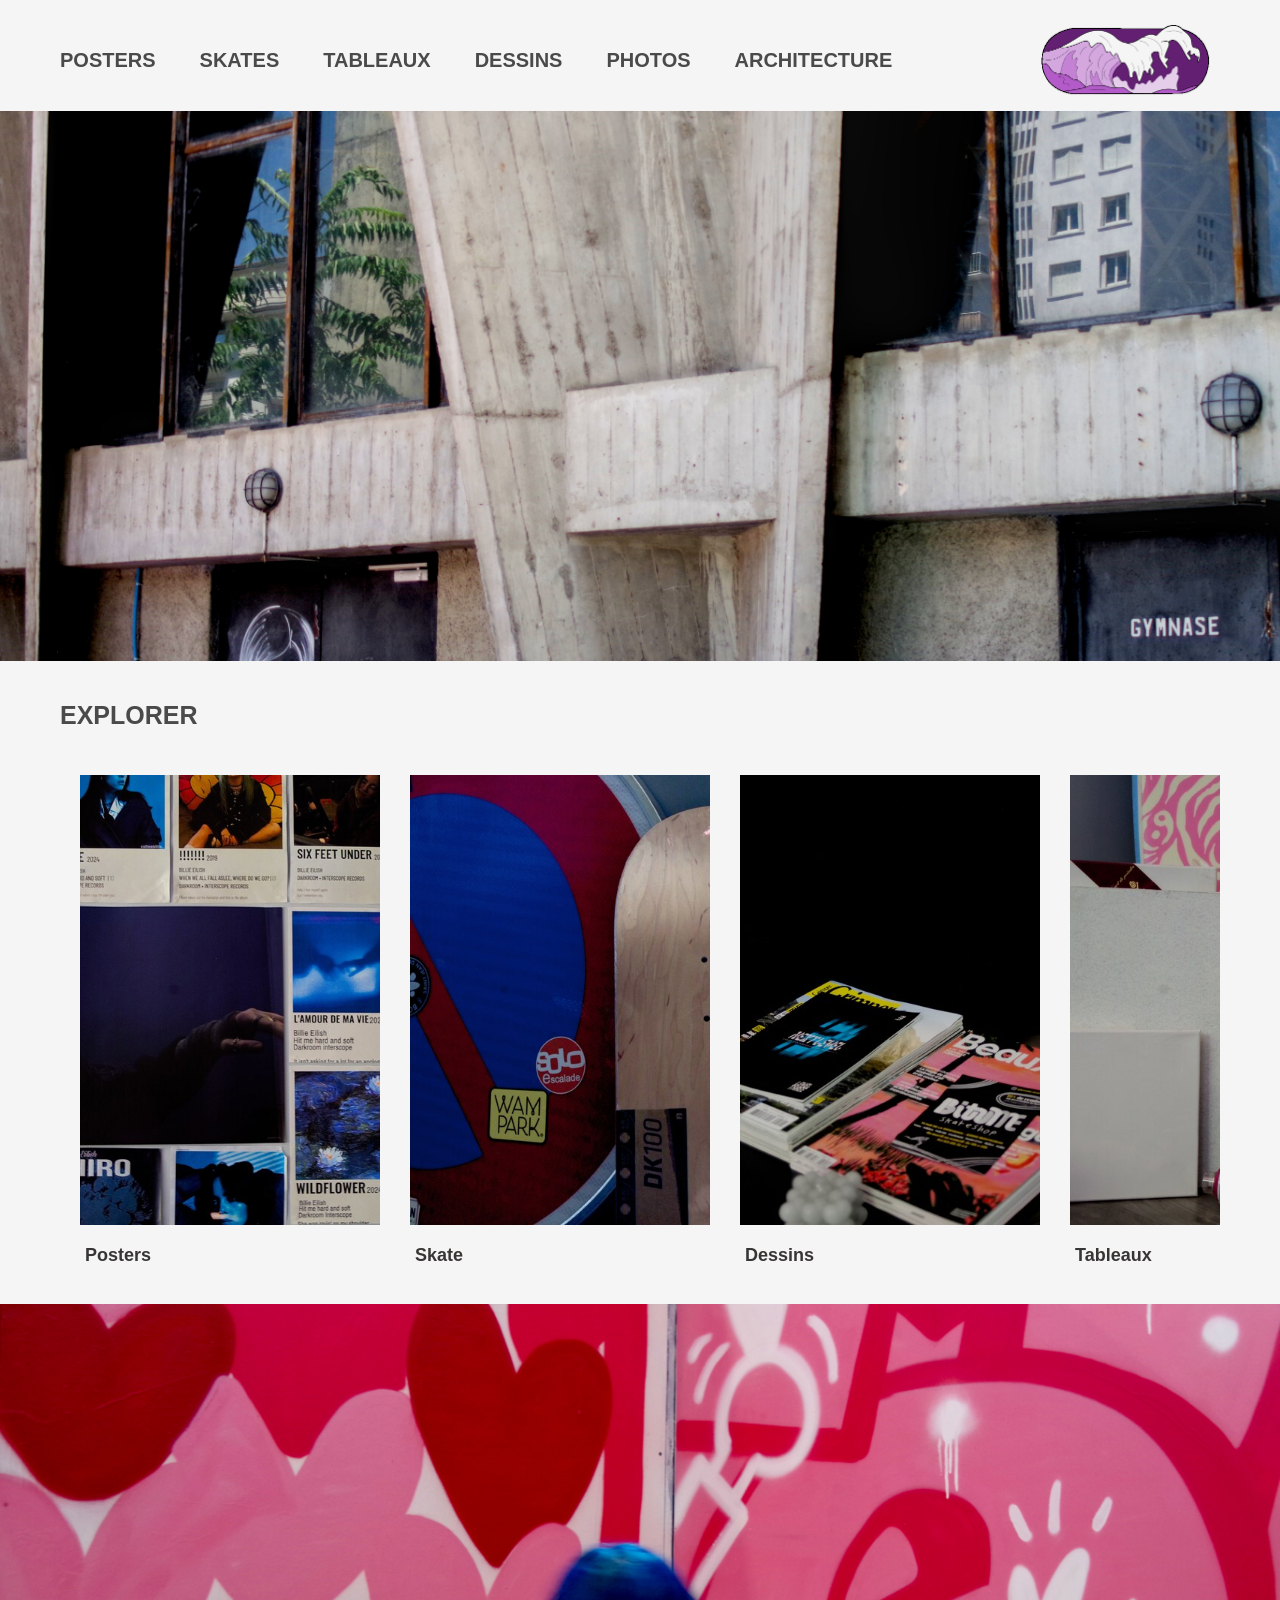
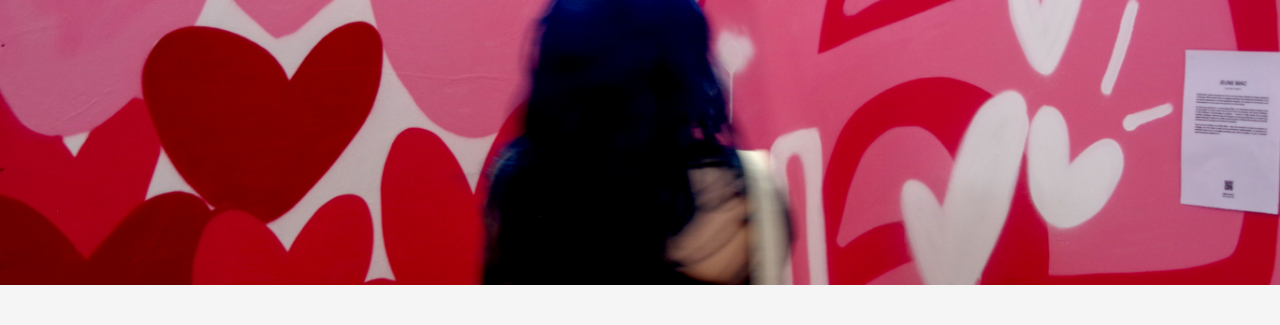
<file: index.html>
<!DOCTYPE html>
<html lang="fr">

<head>

  <title>the wave</title>
  <meta charset="utf-8"/>
  <link href="style1.css" rel="stylesheet"/>

</head>

<body>
 
   <nav class="banniere">
    <div class="onglets">
     <a class="marg" href="poster.html">Posters</a>
     <a href="skate.html">Skates</a>
     <a href="tableau.html">Tableaux</a>
	   <a href="dessin.html">Dessins</a>
	   <a href="photos.html">Photos</a>
     <a href="architecture.html">architecture</a>
    </div>
    <a href="index.html" class="logo-lien"><img src="logo/logo.png"></a>
   </nav>

   <img class="bandeau" src="accueil/1.jpg">

<p class="titre">
 explorer
</p>

<div class="accueil">

    <a href="poster.html" class="acueil">
        <img src="accueil/A.jpg">
        <p>Posters</p>
    </a>

    <a href="skate.html" class="acueil">
        <img src="accueil/B.jpg">
        <p>Skate</p>
    </a>

    <a href="autocollant.html" class="acueil">
       <img src="accueil/C.jpg">
        <p>Dessins</p>
    </a>

    <a href="tableau.html" class="acueil">
        <img src="accueil/D.jpg">
        <p>Tableaux</p>
    </a>

    <a href="photos.html" class="acueil">
        <img src="accueil/E.jpg">
        <p>Photographie</p>
    </a>

    <a href="architecture.html" class="acueil">
        <img src="accueil/F.jpg">
        <p>Architecture</p>
    </a>

</div>

 <img class="bandeau" src="accueil/2.jpg">
   
<script src="script.js"></script>
</body>

</html>
</file>
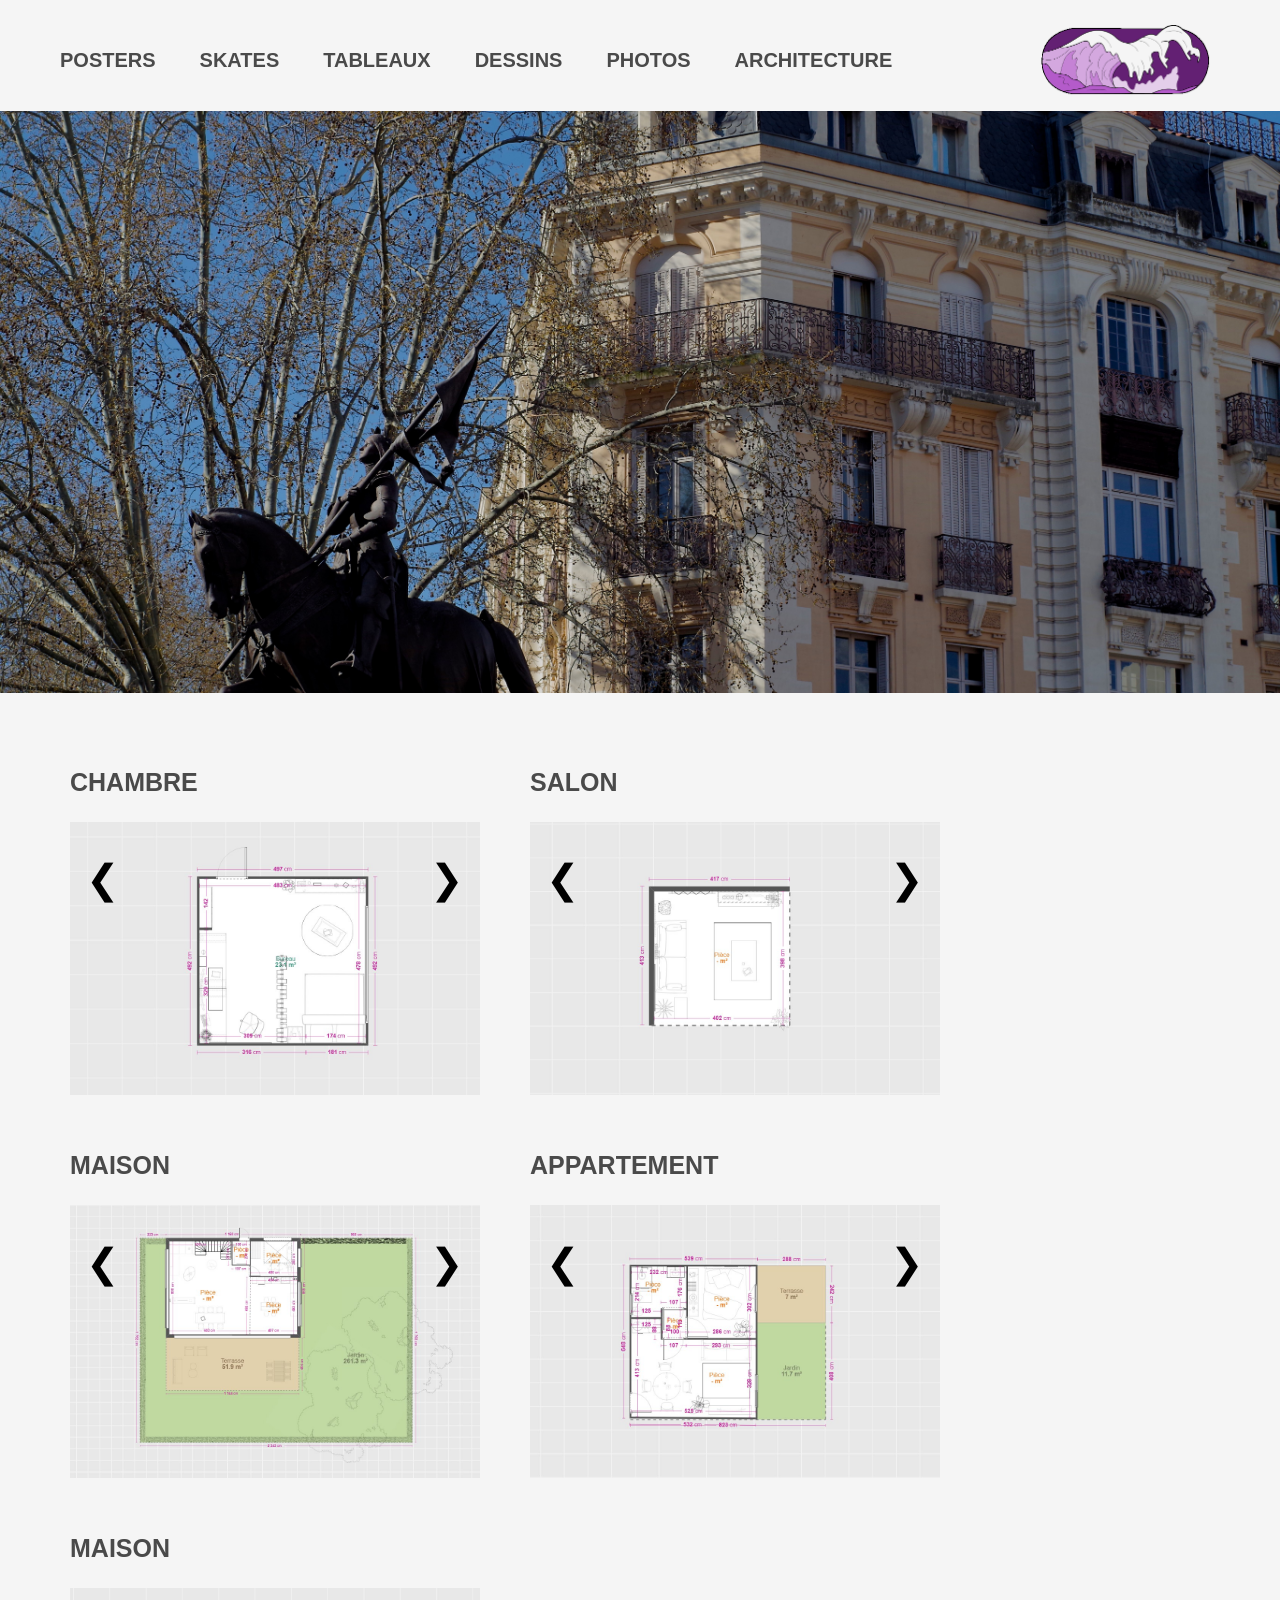
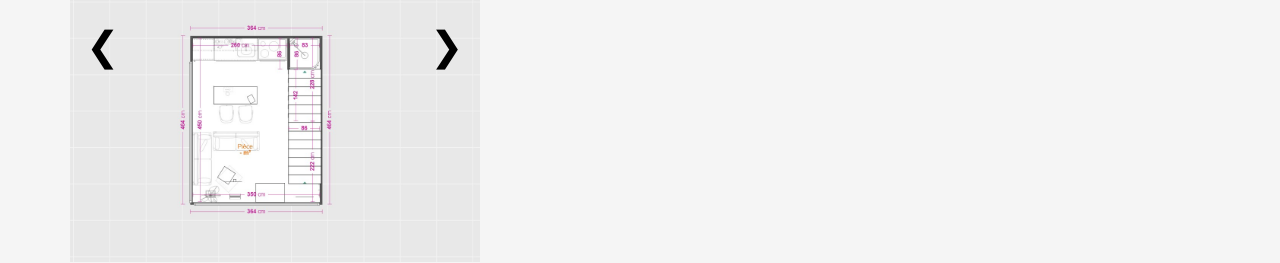
<file: architecture.html>
<!DOCTYPE html>
<html lang="fr">

<head>

  <title>the wave</title>
  <meta charset="utf-8"/>
  <link href="style1.css" rel="stylesheet"/>

</head>

<body>
 
   <nav class="banniere">
    <div class="onglets">
     <a class="marg" href="poster.html">Posters</a>
     <a href="skate.html">Skates</a>
     <a href="tableau.html">Tableaux</a>
	  <a href="dessin.html">Dessins</a>
	  <a href="photos.html">Photos</a>
     <a href="architecture.html">architecture</a>
    </div>
    <a href="index.html" class="logo-lien"><img src="logo/logo.png"></a>
   </nav>
   
   <img class="bandeau" src="archi/6.jpg">

<div class="archit">

 <div class="archi">
  <span>
   <p class="titre">
      Chambre
   </p>
   <button class="prev">❮</button>
   <img src="archi/1/plan.jpg" class="active">
   <img src="archi/1/3D.jpg">
   <button class="next">❯</button>
  </span>
 </div>


 <div class="archi">
  <span>
   <p class="titre">
    Salon
   </p>
   <button class="prev">❮</button>
   <img src="archi/2/plan.jpg" class="active">
   <img src="archi/2/3D.jpg">
   <button class="next">❯</button>
  </span>
 </div>


 <div class="archi">
  <span>
   <p class="titre">
    Maison
   </p>
   <button class="prev">❮</button>
   <img src="archi/3/plan1.jpg" class="active">
   <img src="archi/3/plan2.jpg">
   <img src="archi/3/plan3.jpg">
   <img src="archi/3/3D1.png">
   <img src="archi/3/3D2.png">
   <img src="archi/3/3D3.jpg">
   <button class="next">❯</button>
  </span>
 </div>


 <div class="archi">
  <span>
   <p class="titre">
    Appartement
   </p>
   <button class="prev">❮</button>
   <img src="archi/4/plan.jpg" class="active">
   <img src="archi/4/3D.jpg">
   <button class="next">❯</button>
  </span>
 </div>


 <div class="archi">
  <span>
   <p class="titre">
    Maison
   </p>
   <button class="prev">❮</button>
   <img src="archi/5/plan1.jpg" class="active">
   <img src="archi/5/plan2.jpg">
   <img src="archi/5/plan3.jpg">
   <img src="archi/5/3D1.jpg">
   <img src="archi/5/3D2.jpg">
   <img src="archi/5/3D3.jpg">
   <button class="next">❯</button>
  </span>
 </div>

</div>


<script src="script.js"></script>
</body>

</html>
</file>
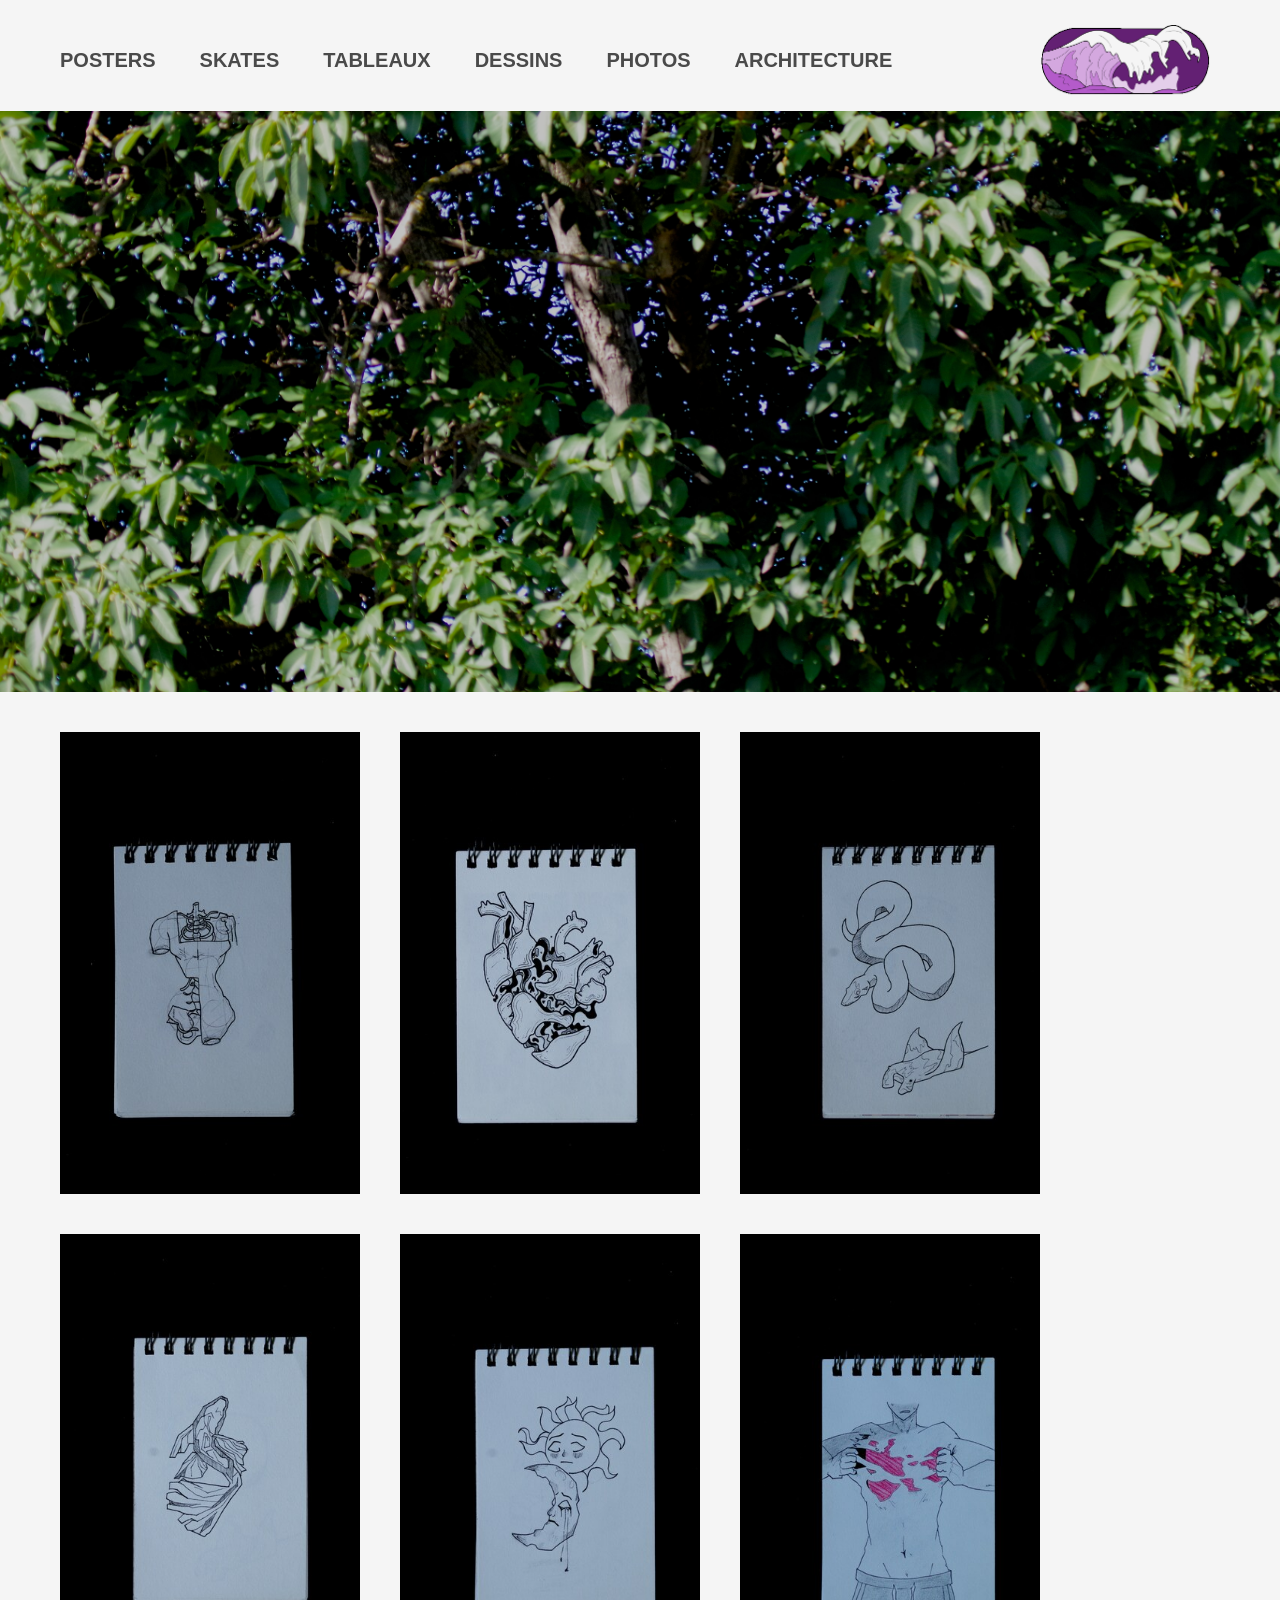
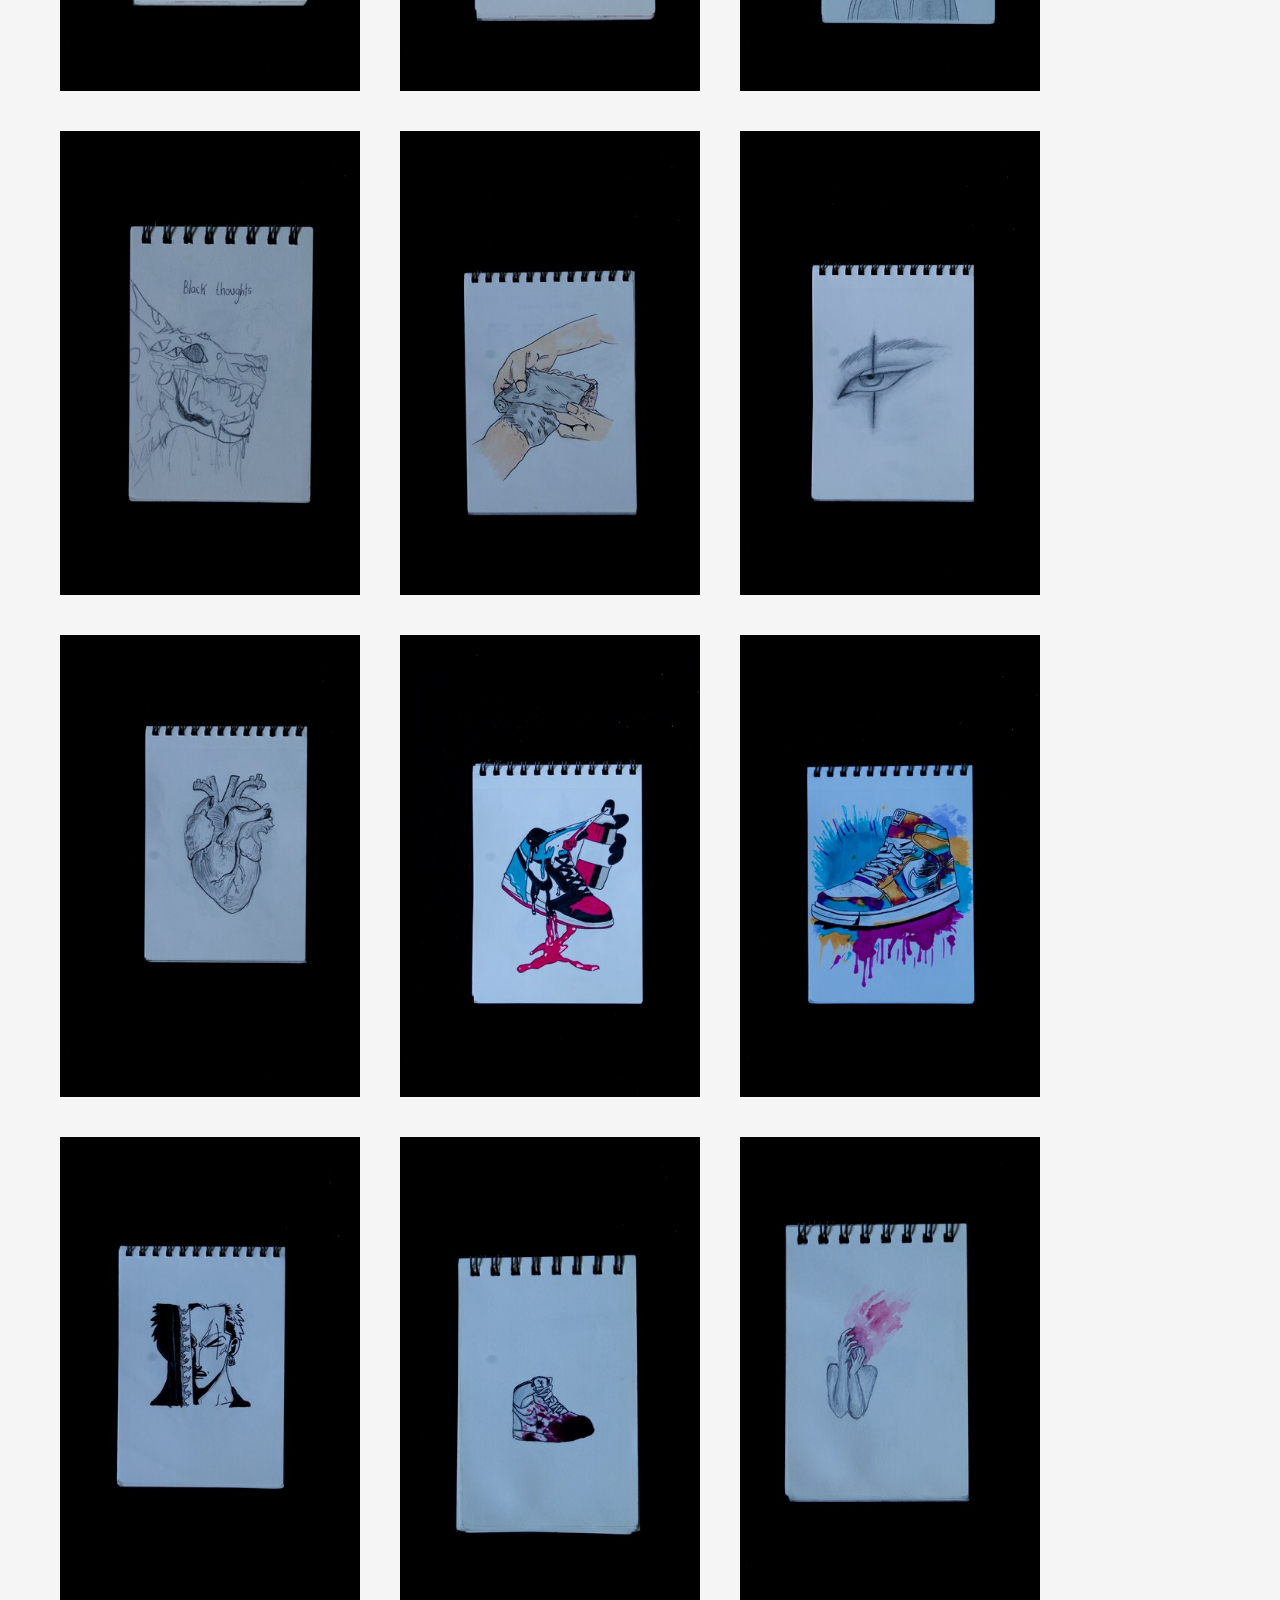
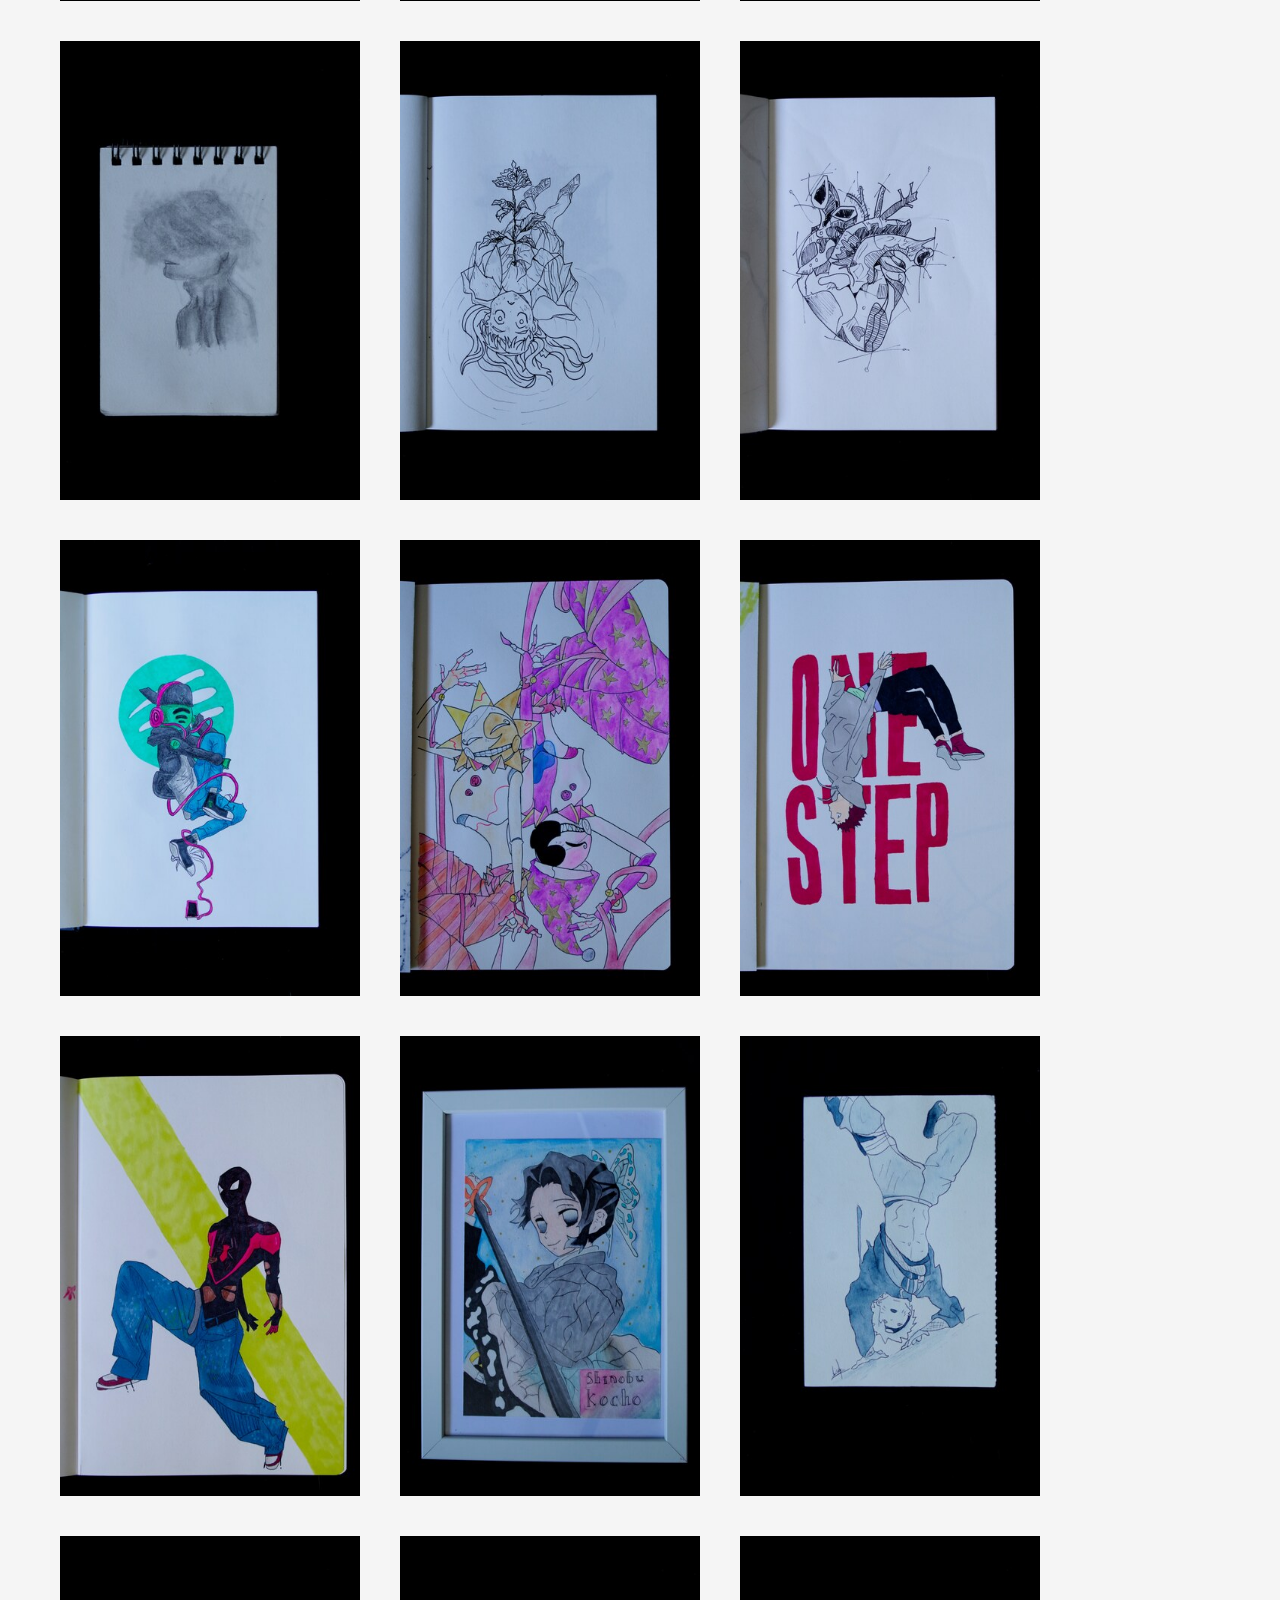
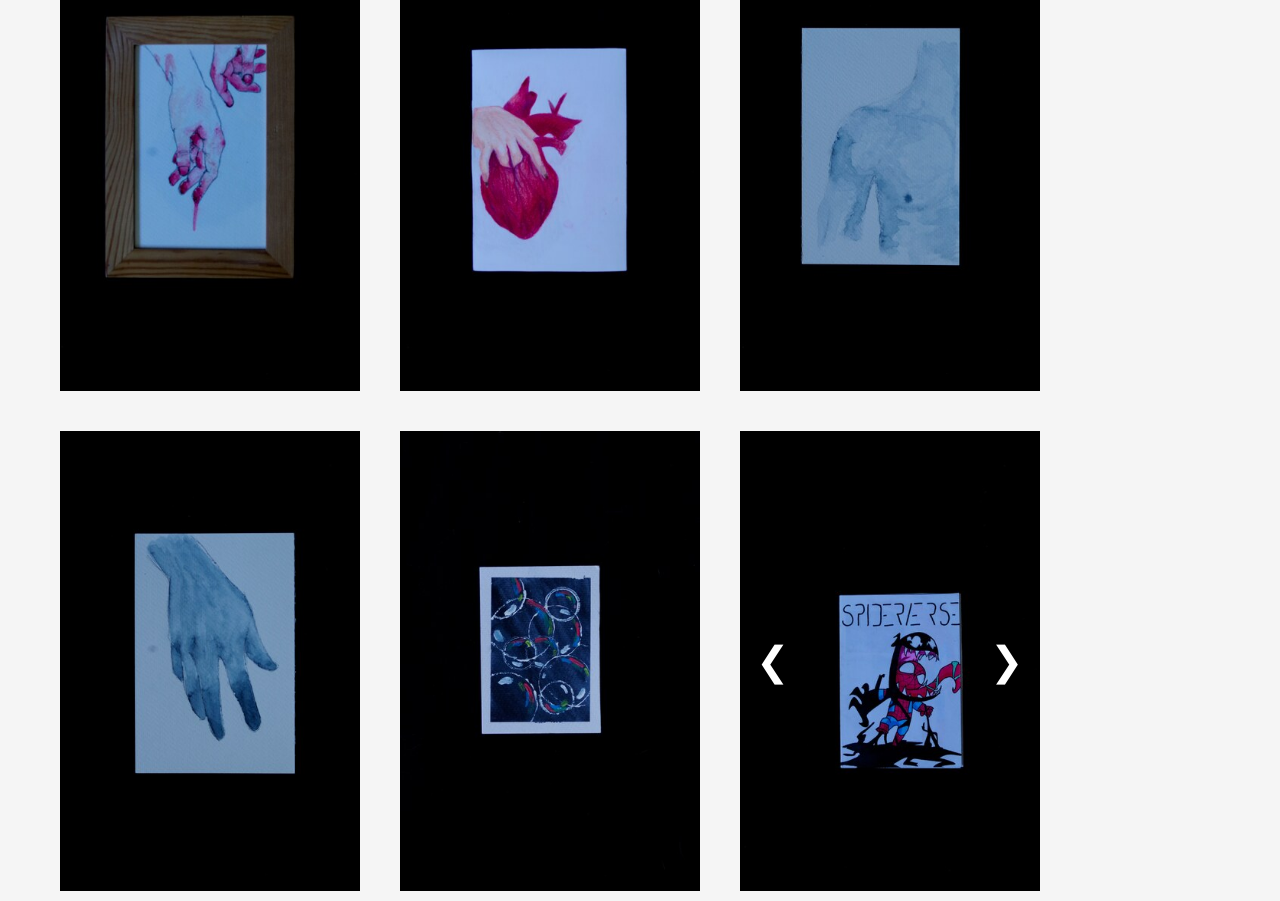
<file: dessin.html>
<!DOCTYPE html>
<html lang="fr">

<head>
  <title>the wave</title>
  <meta charset="utf-8"/>
  <link href="style1.css" rel="stylesheet"/>
</head>

<body>
 <nav class="banniere">
    <div class="onglets">
     <a class="marg" href="poster.html">Posters</a>
     <a href="skate.html">Skates</a>
     <a href="autocollant.html">Tableaux</a>
	   <a href="tableau.html">Dessins</a>
	   <a href="photos.html">Photos</a>
     <a href="architecture.html">architecture</a>
    </div>
    <a href="index.html" class="logo-lien"><img src="logo/logo.png"></a>
   </nav>

   <img class="bandeau" src="dessin/A.jpg">
   
  <div class="image">
   <img src="dessin/1.jpg">
   <img src="dessin/2.jpg">
   <img src="dessin/3.jpg">
   <img src="dessin/4.jpg">
   <img src="dessin/5.jpg">
   <img src="dessin/6.jpg">
   <img src="dessin/7.jpg">
   <img src="dessin/8.jpg">
   <img src="dessin/9.jpg">
   <img src="dessin/10.jpg">
   <img src="dessin/11.jpg">
   <img src="dessin/12.jpg">
   <img src="dessin/13.jpg">
   <img src="dessin/14.jpg">
   <img src="dessin/15.jpg">
   <img src="dessin/16.jpg">
   <img src="dessin/17.jpg">
   <img src="dessin/18.jpg">
   <img src="dessin/19.jpg">
   <img src="dessin/20.jpg">
   <img src="dessin/21.jpg">
   <img src="dessin/22.jpg">
   <img src="dessin/23.jpg">
   <img src="dessin/24.jpg">
   <img src="dessin/25.jpg">
   <img src="dessin/26.jpg">
   <img src="dessin/27.jpg">
   <img src="dessin/28.jpg">
   <img src="dessin/29.jpg">

   <div class="dessin">
  <span>
   <button class="prev">❮</button>
   <img src="dessin/30a.jpg" class="active">
   <img src="dessin/30b.jpg">
   <img src="dessin/30c.jpg">
   <img src="dessin/30d.jpg">
   <img src="dessin/30e.jpg">
   <button class="next">❯</button>
  </span>
 </div>

 </div>
<script src="script.js"></script>
</body>

</html>
</file>
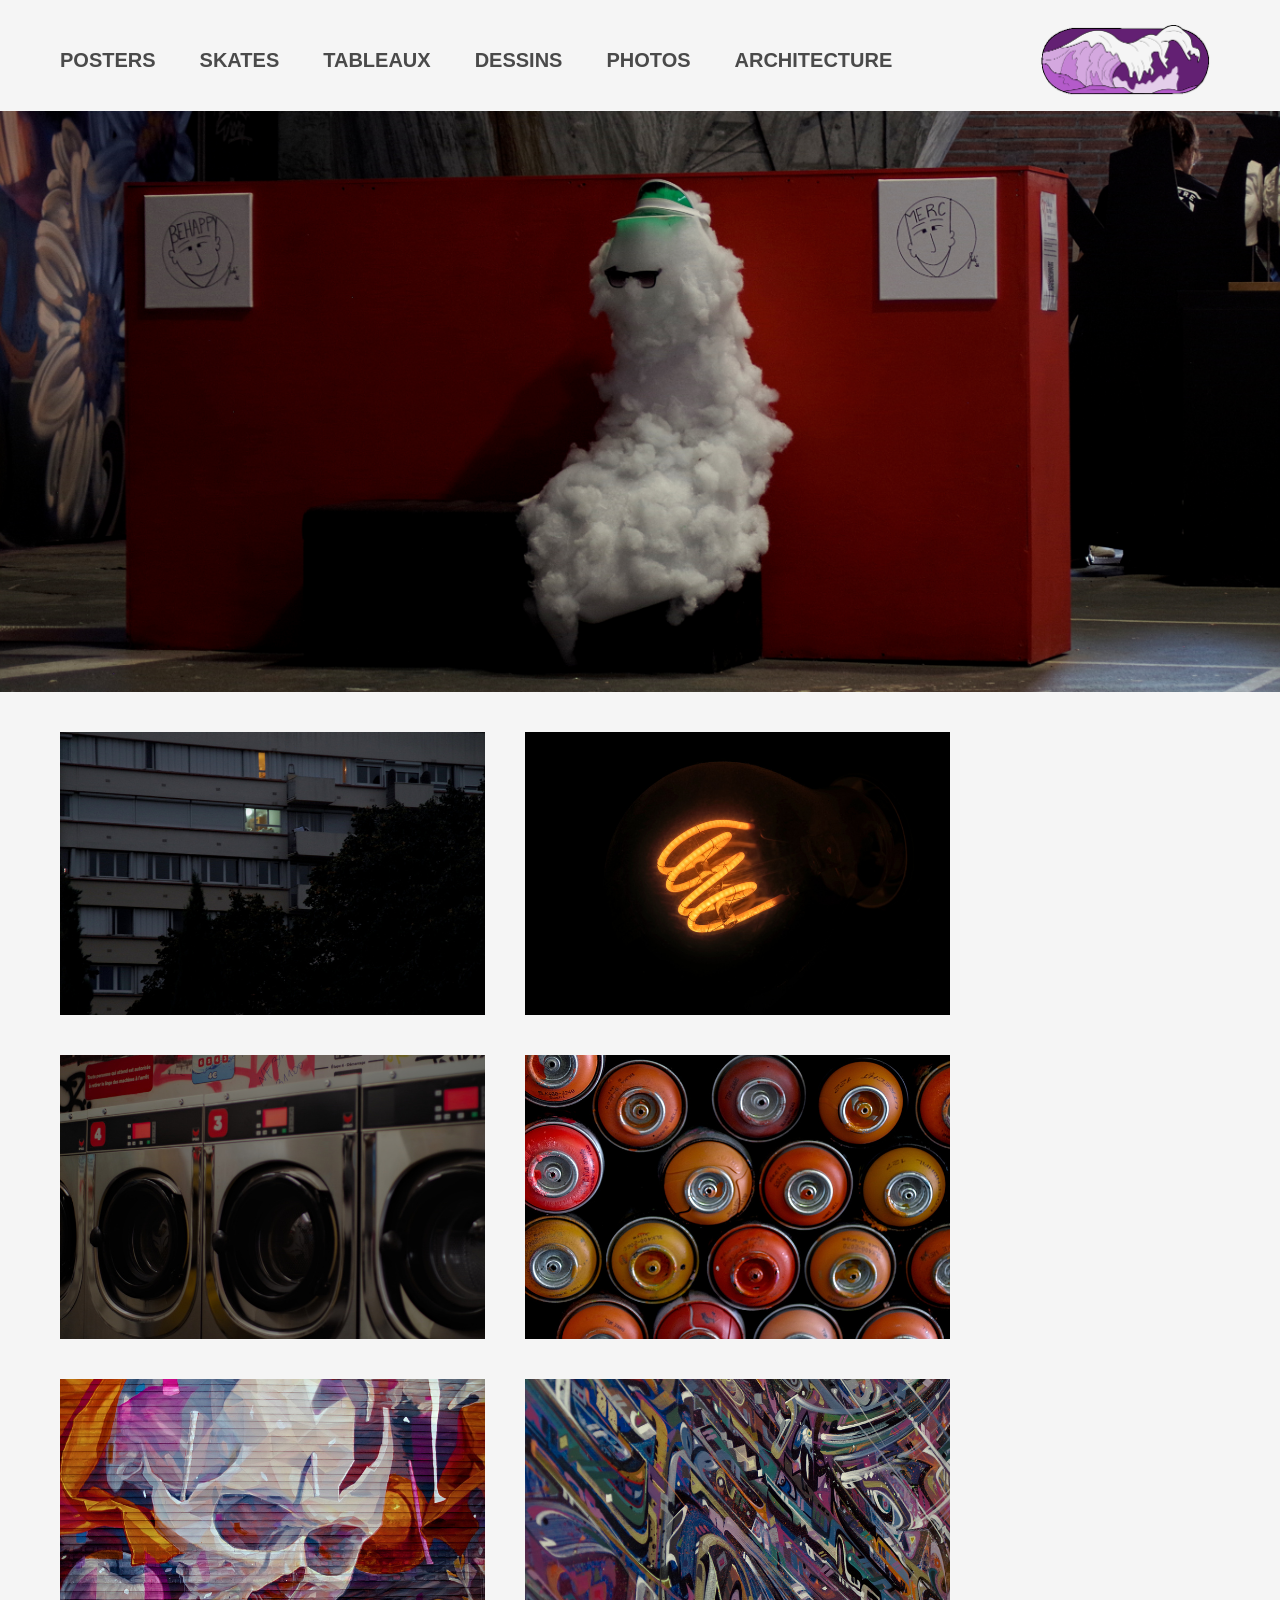
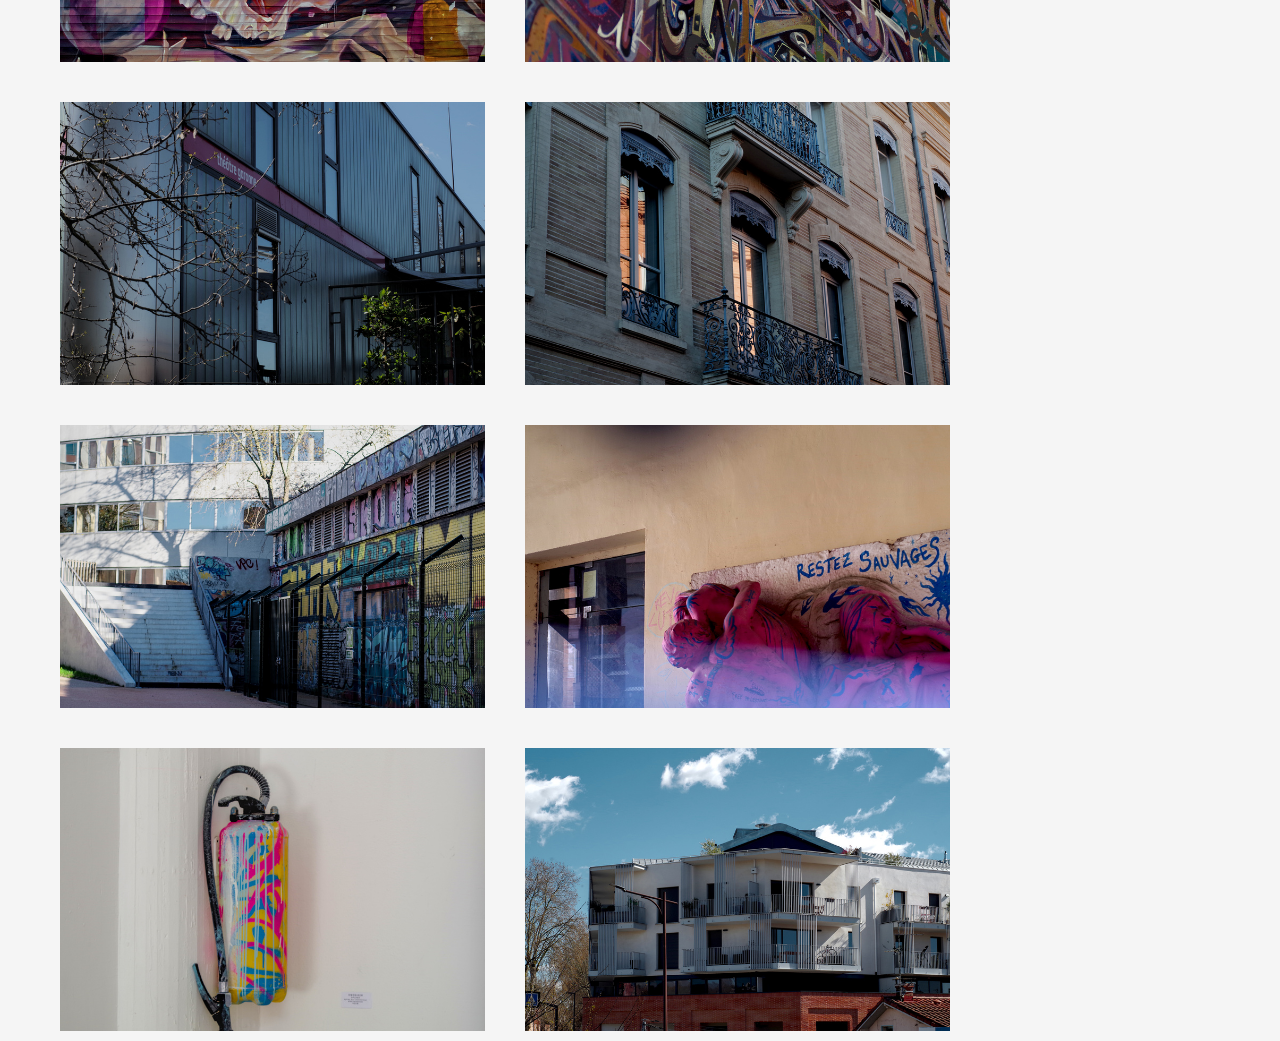
<file: photos.html>
<!DOCTYPE html>
<html lang="fr">

<head>
  <title>the wave</title>
  <meta charset="utf-8"/>
  <link href="style1.css" rel="stylesheet"/>
</head>

<body>
  <nav class="banniere">
    <div class="onglets">
     <a class="marg" href="poster.html">Posters</a>
     <a href="skate.html">Skates</a>
     <a href="tableau.html">Tableaux</a>
	   <a href="dessin.html">Dessins</a>
	   <a href="photos.html">Photos</a>
     <a href="architecture.html">architecture</a>
    </div>
    <a href="index.html" class="logo-lien"><img src="logo/logo.png"></a>
   </nav>

   <img class="bandeau" src="photographie/14.5.jpg">

   <div class="photos">
    <img src="photographie/3.jpg">
    <img src="photographie/4.jpg">
    <img src="photographie/9.jpg">
    <img src="photographie/2.jpg">
    <img src="photographie/11.jpg">
    <img src="photographie/13.jpg">
    <img src="photographie/6.jpg">
    <img src="photographie/8.jpg">
    <img src="photographie/10.jpg">
    <img src="photographie/1.jpg">
    <img src="photographie/12.jpg">
    <img src="photographie/5.jpg">
   </div>
   	
</body>

</html>
</file>
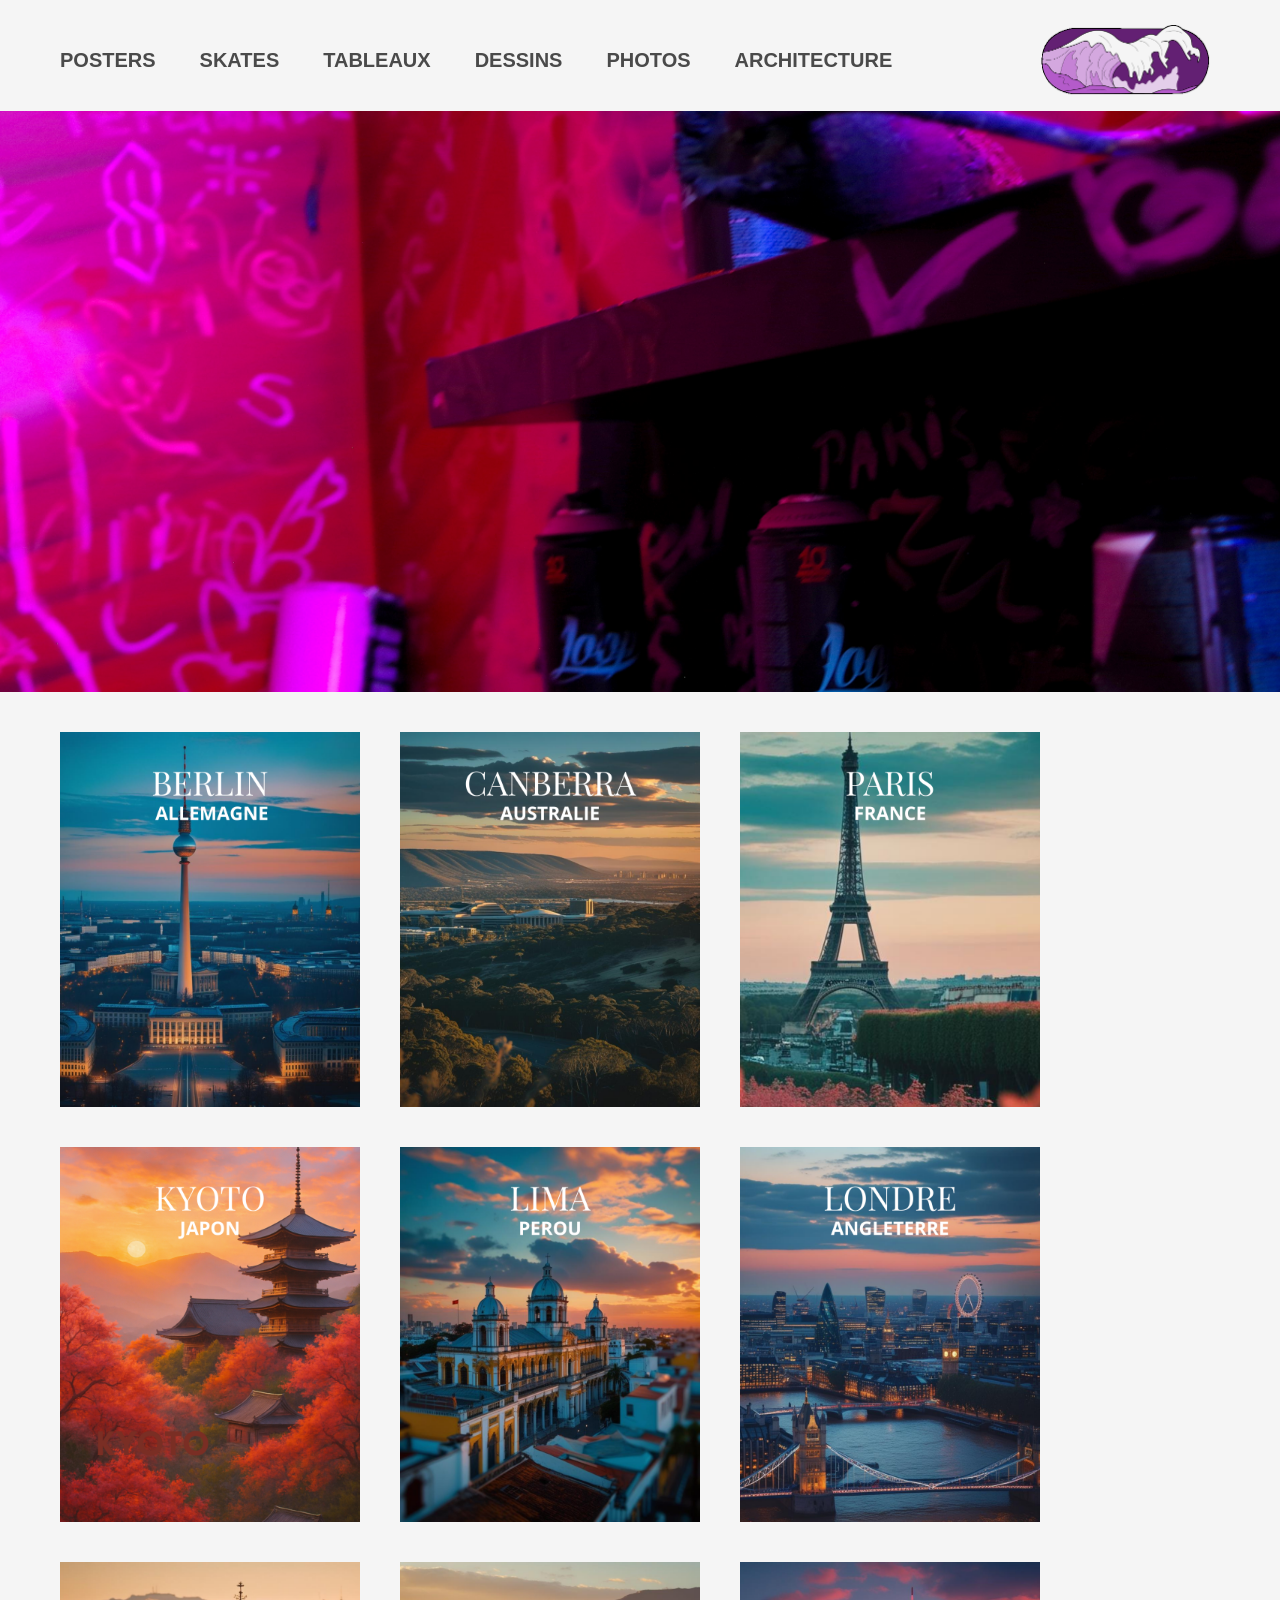
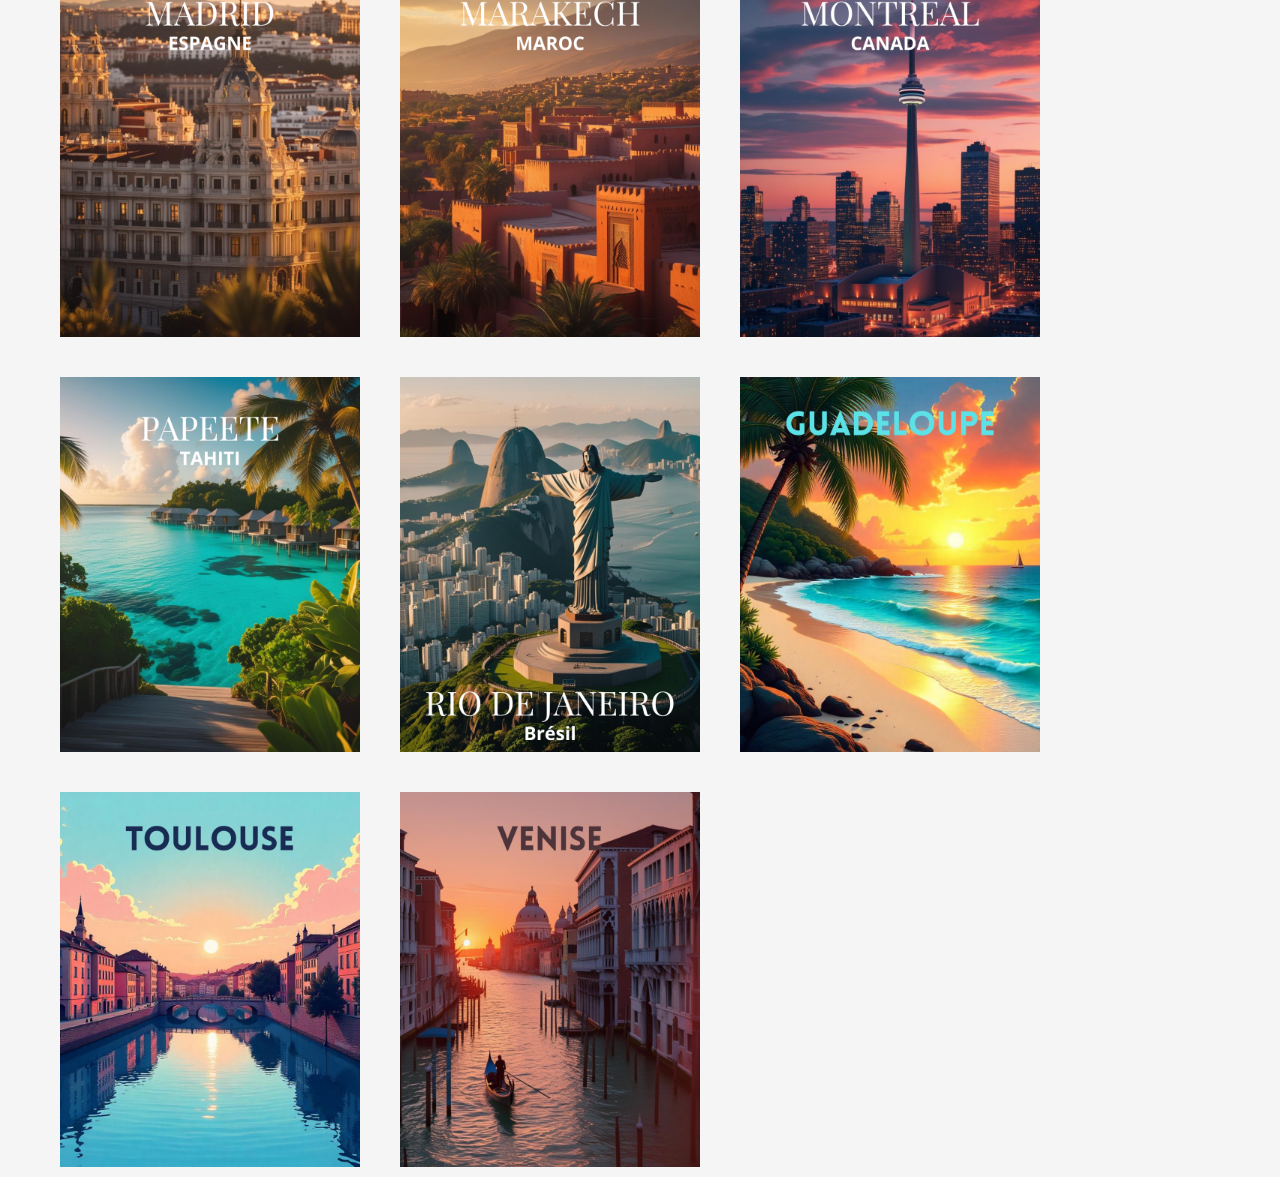
<file: poster.html>
<!DOCTYPE html>
<html lang="fr">

<head>
  <title>the wave</title>
  <meta charset="utf-8"/>
  <link href="style1.css" rel="stylesheet"/>
</head>

<body>

   <nav class="banniere">
    <div class="onglets">
     <a class="marg" href="poster.html">Posters</a>
     <a href="skate.html">Skates</a>
     <a href="tableau.html">Tableaux</a>
	   <a href="dessin.html">Dessins</a>
	   <a href="photos.html">Photos</a>
     <a href="architecture.html">architecture</a>
    </div>
     <a href="index.html" class="logo-lien"><img src="logo/logo.png"></a>
   </nav>

   <img class="bandeau" src="posters/1.jpg">

<div class="posters">
  <img src="posters/BERLIN.png">
  <img src="posters/CANBERRA.png">
  <img src="posters/PARIS.png">
  <img src="posters/KYOTO.png">
  <img src="posters/LIMA.png">
  <img src="posters/LONDRE.png">
  <img src="posters/MADRID.png">
  <img src="posters/MARAKECH.png">
  <img src="posters/MONTREAL.png">
  <img src="posters/PAPEETE.png">
  <img src="posters/RIO DE JANEIRO.png">
  <img src="posters/GUADELOUPE.png">
  <img src="posters/TOULOUSE.png">
  <img src="posters/VENISE.png">
</div>
    
    
 
</body>

</html>
</file>
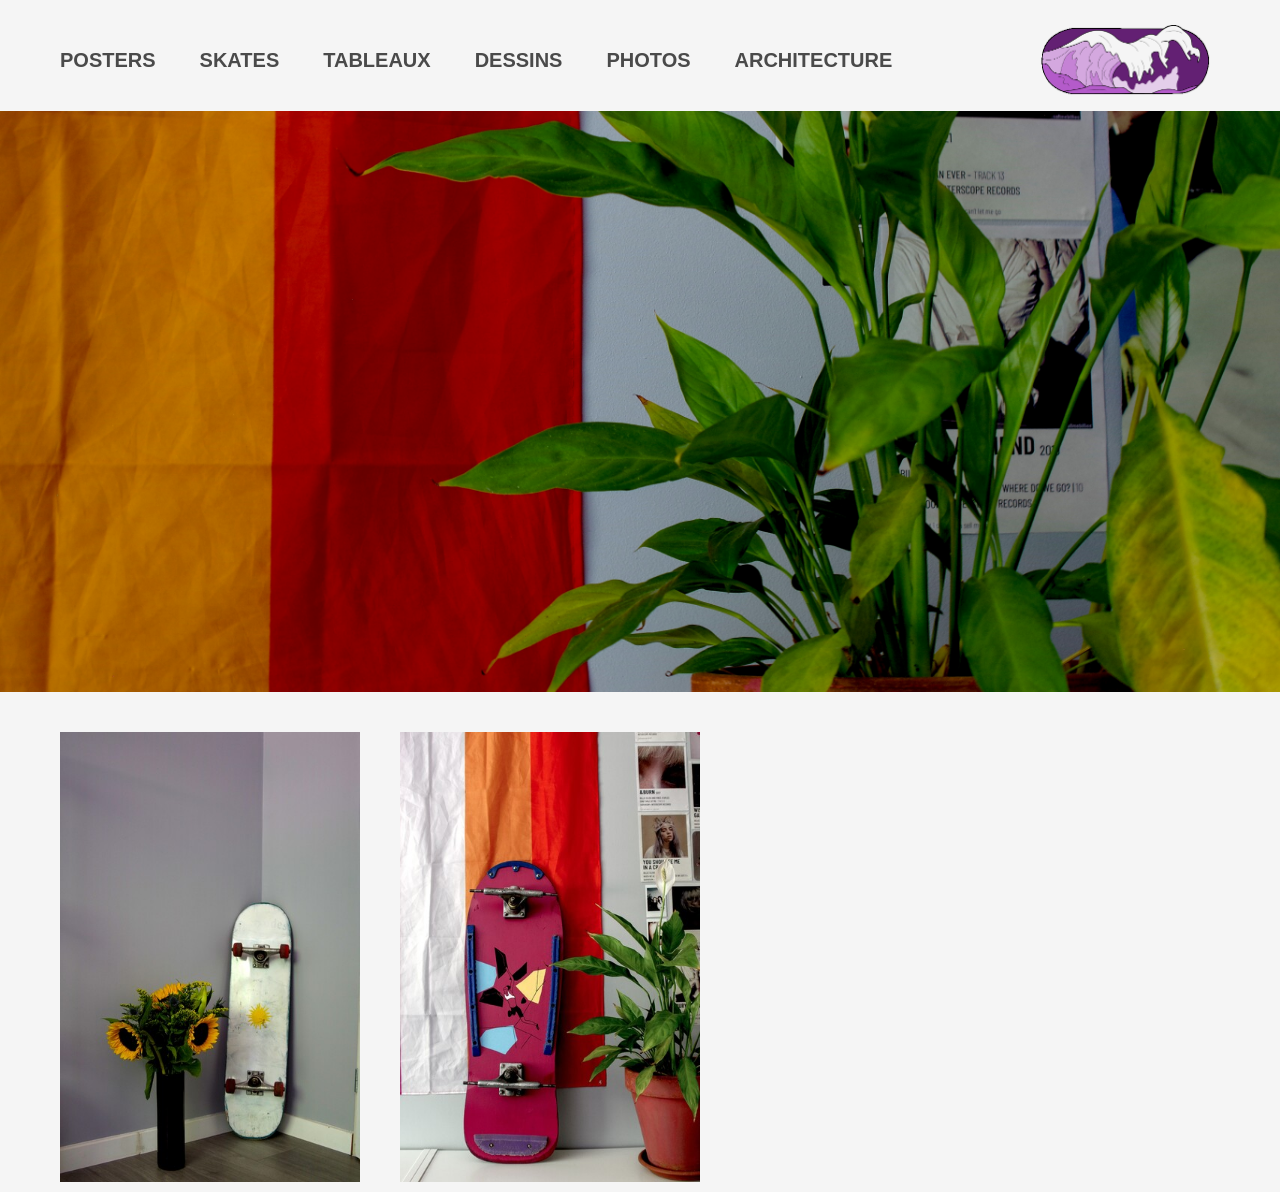
<file: skate.html>
<!DOCTYPE html>
<html lang="fr">

<head>
  <title>the wave</title>
  <meta charset="utf-8"/>
  <link href="style1.css" rel="stylesheet"/>
</head>

<body>

   <nav class="banniere">
    <div class="onglets">
     <a class="marg" href="poster.html">Posters</a>
     <a href="skate.html">Skates</a>
     <a href="tableau.html">Tableaux</a>
	   <a href="dessin.html">Dessins</a>
	   <a href="photos.html">Photos</a>
     <a href="architecture.html">architecture</a>
    </div>
    <a href="index.html" class="logo-lien"><img src="logo/logo.png"></a>
   </nav>

   <img class="bandeau" src="skate/A.jpg">

   <div class="image">
   <img src="skate/2.jpg">
   <img src="skate/1.jpg">
   </div>
   
  
 
</body>

</html>
</file>
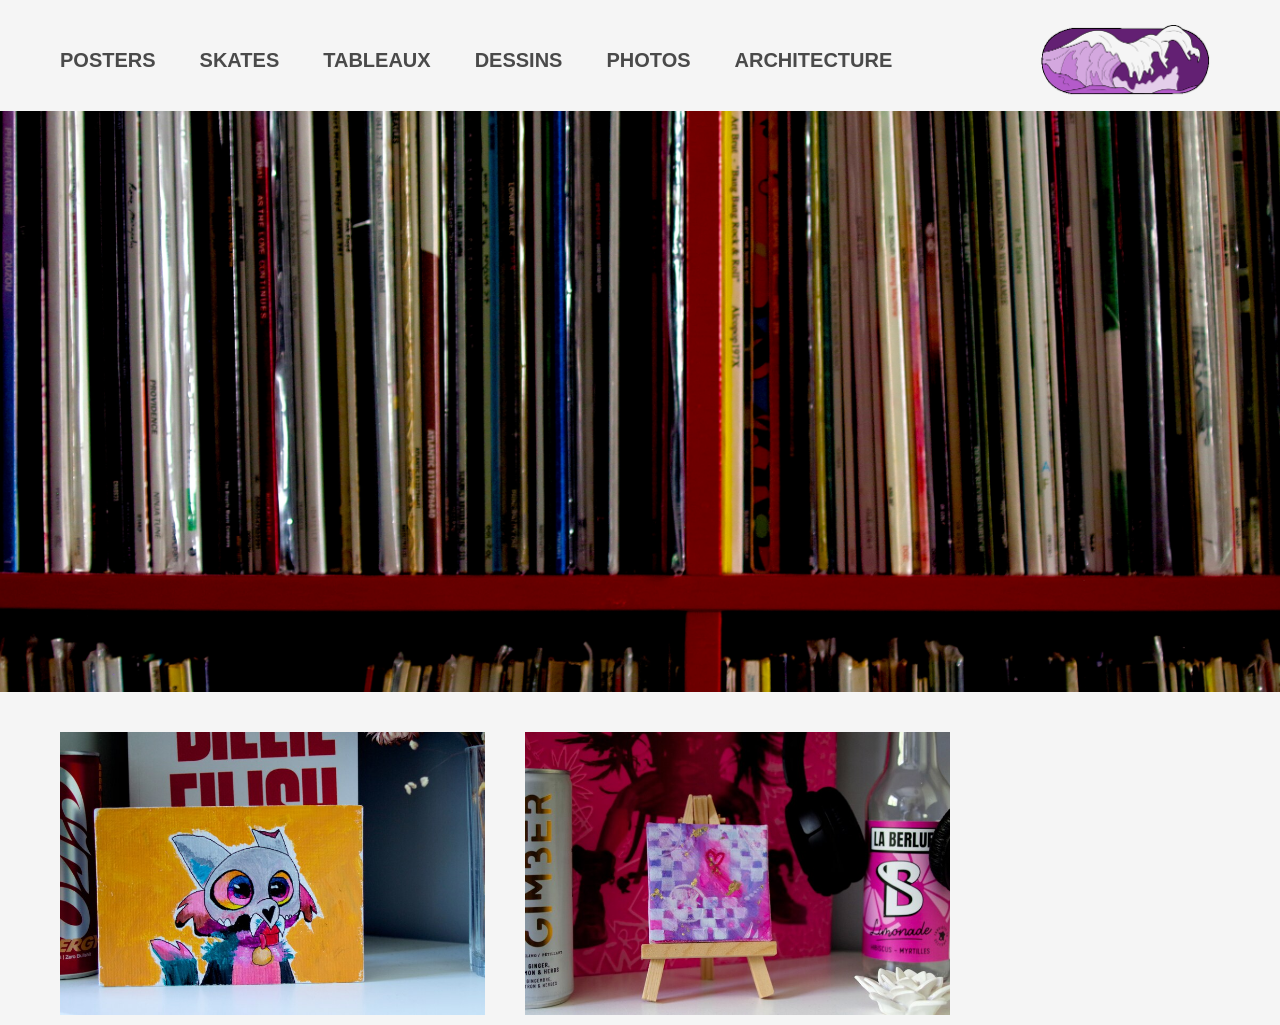
<file: tableau.html>
<!DOCTYPE html>
<html lang="fr">

<head>
  <title>the wave</title>
  <meta charset="utf-8"/>
  <link href="style1.css" rel="stylesheet"/>
</head>

<body>
 <nav class="banniere">
    <div class="onglets">
     <a class="marg" href="poster.html">Posters</a>
     <a href="skate.html">Skates</a>
     <a href="tableau.html">Tableaux</a>
	   <a href="dessin.html">Dessins</a>
	   <a href="photos.html">Photos</a>
     <a href="architecture.html">architecture</a>
    </div>
    <a href="index.html" class="logo-lien"><img src="logo/logo.png"></a>
   </nav>

   <img class="bandeau" src="tableau/A.jpg">
   
    <div class="photos">
    <img src="tableau/1.jpg">
    <img src="tableau/2.jpg">
    </div>
   
</body>

</html>
</file>
<file: style1.css>
@import url('https://fonts.googleapis.com/css2?family=Lato:ital,wght@0,100;0,300;0,400;0,700;0,900;1,100;1,300;1,400;1,700;1,900&display=swap');
 body{
  font-family: "Lato", sans serif;
  background-color: #f5f5f5;
  padding: 0;
  margin: 10px 60px;
  color: #000000;
 }
 
 nav{
	 position: sticky;
	 top: 0;
	 background-color: #f5f5f5;
	 padding: 10px 0px;
	 margin-left: calc(50% - 50vw);
	 margin-right: calc(50% - 50vw);
 }

 nav .onglets a{
     font-family: 'Montserrat', sans-serif;
     font-weight: 800;
     font-size: 20px;
     text-transform: uppercase;
     color: #4a4a4a;
     margin-right: 40px;
	 text-decoration: none;
 }

.marg{
	margin-left: 60px
}

.banniere {
  display: flex;
  align-items: center;
}

.logo-lien {
  margin-left: auto;   
}


.logo-lien img {
  height: auto; 
  width: 20vh;   
  display: block;
  mix-blend-mode: multiply;
  margin-right: 7vh;
}


.photos{
	display: flex;
    flex-wrap: wrap;      
    justify-content: flex-start;
    gap: 40px; 
}

.photos img{
	width: min(425px, 100%);
    height: auto;
    display: block;
}

.bandeau{
	margin-bottom: 40px;
	width: 100vw;
    height: auto;
    display: block;
	margin-left: calc(50% - 50vw);
}
    
.posters {
    display: flex;
    flex-wrap: wrap;      
    justify-content: flex-start;
    gap: 40px;           
}

.posters img {
    width: min(300px, 100%);
    height: auto;
    display: block;
}

.image{
    display: flex;
    flex-wrap: wrap;      
    justify-content: flex-start;
    gap: 40px;
}

.image img{
    width: min(300px, 100%);
    height: auto;
    display: block;
}

.titre{
     font-family: 'Montserrat', sans-serif;
     color: #4a4a4a;
     font-weight: 900;
     font-size: 25px;
     display: flex;
     text-transform: uppercase;
}

.accueil {
    display: flex;
    gap: 30px;

    overflow-x: auto;     
    overflow-y: hidden;

    flex-wrap: nowrap;     

    padding: 20px;
    scrollbar-width: none;
    scroll-snap-type: x mandatory;
    scroll-behavior: smooth;
}
.accueil::-webkit-scrollbar {
    display: none;
}

.acueil {
    flex: 0 0 auto;
    text-decoration: none;        
}

.acueil img {
    width: 300px;
    height: auto;
    object-fit: cover;
    display: block;
}

.acueil p {
    margin-top: 20px;
    font-size: 18px;
    margin-left: 5px;
    font-family: 'Montserrat', sans-serif;
    color: #383535;
    font-weight: 550;
}

.archi {
    position: relative;
    width: 410px;
    max-width: 90%;
    aspect-ratio: 3 / 2;
    margin: 10px;
    margin-bottom: 70px;
}

.archi img {
    position: absolute;
    width: 100%;
    height: 100%;
    object-fit: cover;

    opacity: 0;
    transition: opacity 0.4s;
}

.archi img.active {
    opacity: 1;
}

.archi button {
    position: absolute;
    top: 50%;
    transform: translateY(-50%);

    z-index: 1;

    border: none;
    background: none;
    cursor: pointer;

    font-size: 40px;
}

.archit{
    display: flex;
    flex-wrap: wrap;
    gap: 30px;
    justify-content: flex-start;
}

.prev {
    left: 10px;
}

.next {
    right: 10px;
}

.dessin {
    position: relative;
    max-width: 90%;
    width: min(300px, 100%);
    max-width: 90%;
    height: auto;
    display: block;
}

.dessin img{
    position: absolute;
    width: 100%;
    height: 100%;
    object-fit: cover;

    opacity: 0;
    transition: opacity 0.4s;
}

.dessin img.active {
    opacity: 1;
}

.dessin button {
    position: absolute;
    top: 50%;
    transform: translateY(-50%);

    z-index: 1;

    border: none;
    background: none;
    cursor: pointer;

    font-size: 40px;

    color: #ffffff;
}
</file>
